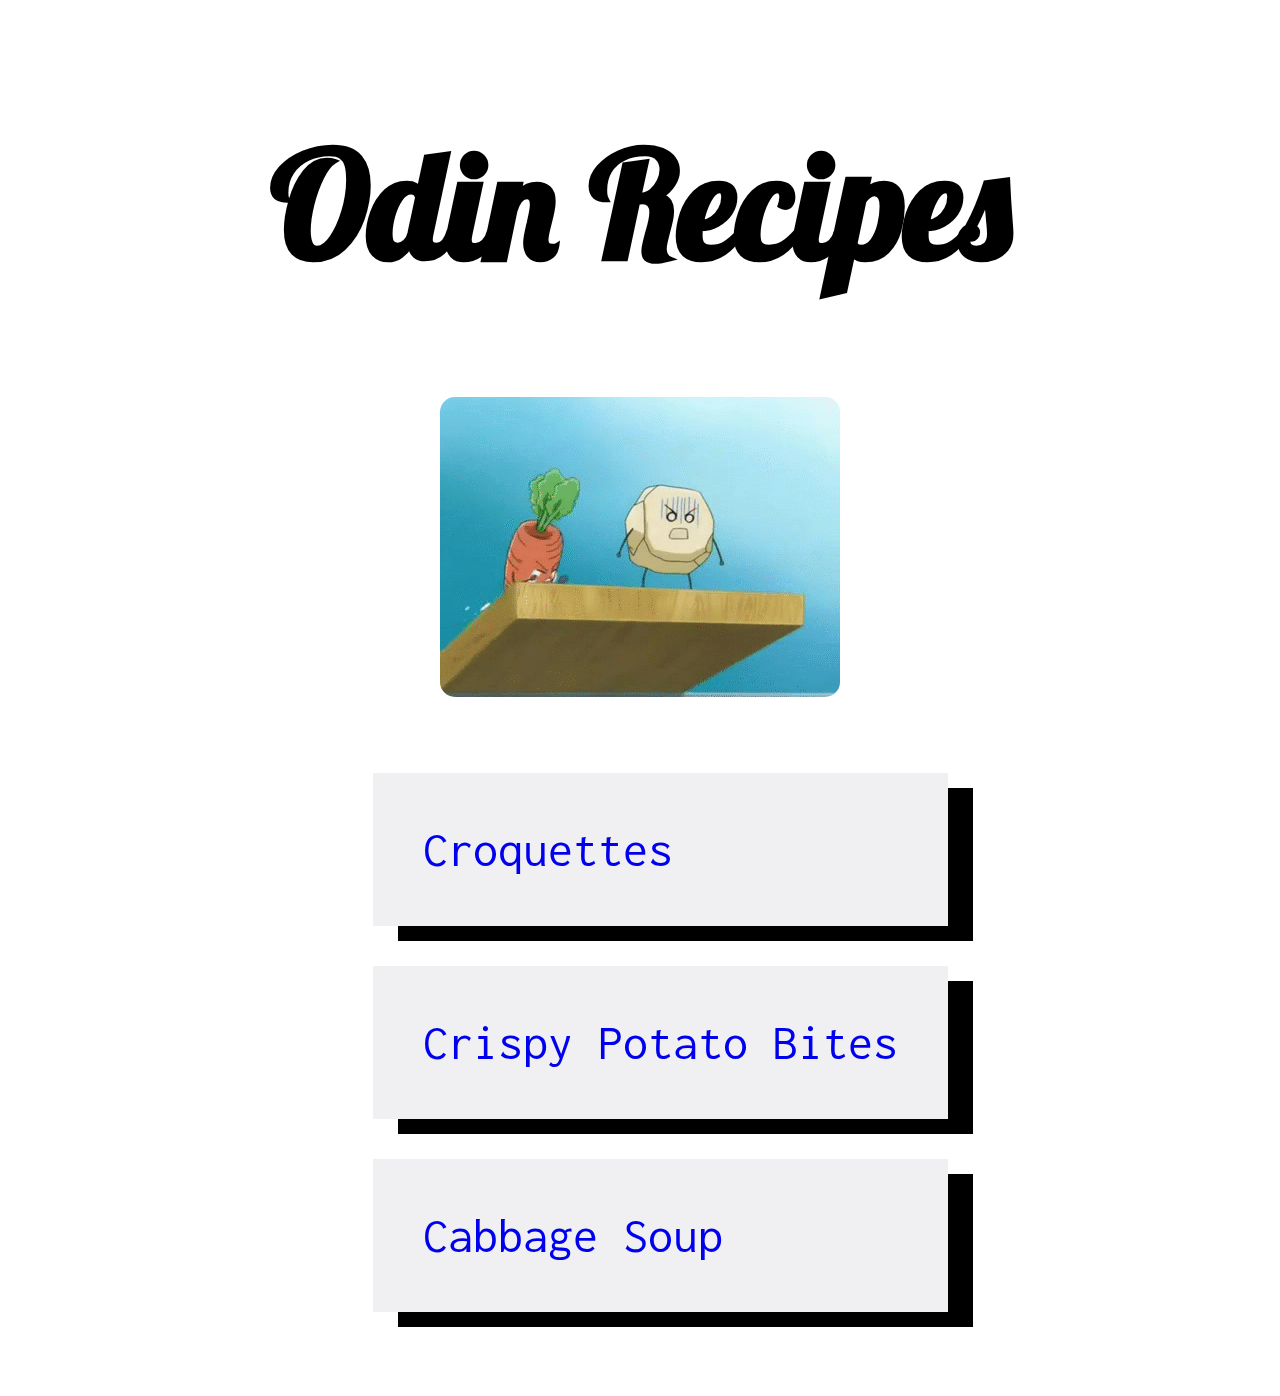
<file: index.html>
<!DOCTYPE html>
<html lang="en">
<head>
    <meta charset="UTF-8">
    <meta name="viewport" content="width=device-width, initial-scale=1.0">
    <title>Odin Recipes</title>
    <link rel="stylesheet" href="style.css">
    <link rel="preconnect" href="https://fonts.googleapis.com">
    <link rel="preconnect" href="https://fonts.gstatic.com" crossorigin>
    <link href="https://fonts.googleapis.com/css2?family=Inconsolata&family=Lobster&display=swap" rel="stylesheet">

</head>

<body>
    <div href="index.html" class="header">
        <a><h1>Odin Recipes</h1></a>
    </div>

    <img id="potato-gif" src="../gifs/potato.gif" alt="anime potato clip">
    
    <div class="recipe-list">
        <ul>
            <li class="recipe"><a href="recipes/croquettes.html" class="recipe-link">Croquettes</a></li>
            <li class="recipe"><a href="recipes/potatoBites.html" class="recipe-link">Crispy Potato Bites</a></li>
            <li class="recipe"><a href="recipes/cabbageSoup.html" class="recipe-link">Cabbage Soup</a></li>
        </ul>
    </div>
    
</body>
</html>
</file>
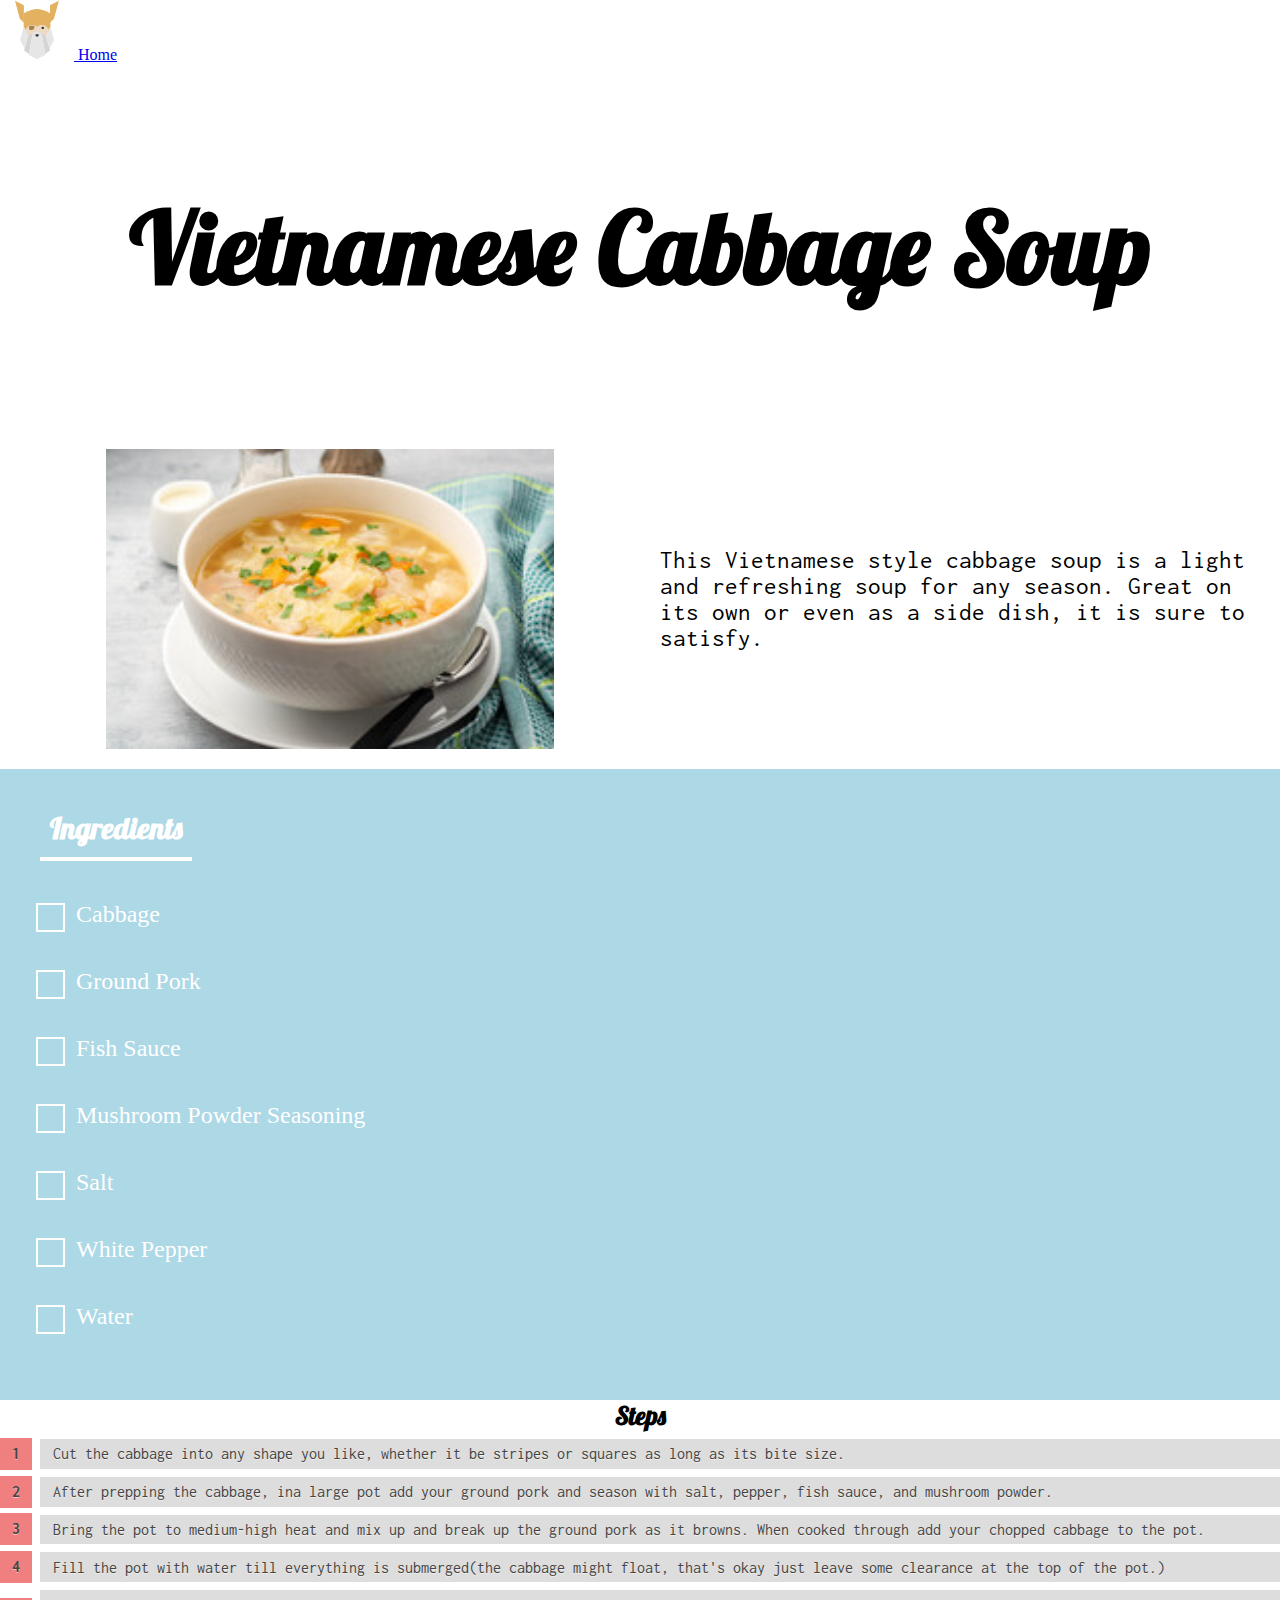
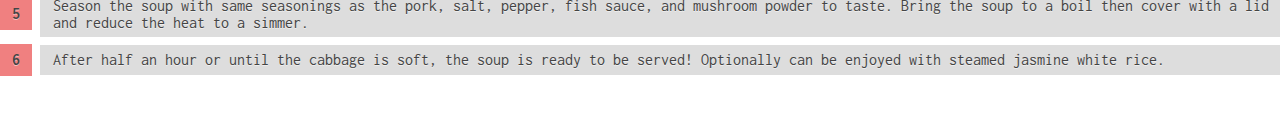
<file: recipes/cabbageSoup.html>
<!DOCTYPE html>
<html lang="en">
<head>
    <meta charset="UTF-8">
    <meta name="viewport" content="width=device-width, initial-scale=1.0">
    <title>Vietnamese Cabbage Soup</title>
    <link rel="stylesheet" href="recipes.css">
    <link rel="preconnect" href="https://fonts.googleapis.com">
    <link rel="preconnect" href="https://fonts.gstatic.com" crossorigin>
    <link href="https://fonts.googleapis.com/css2?family=Inconsolata&family=Lobster&display=swap" rel="stylesheet">

</head>
<body>
    <header class>
        <div>
            <div>
                <a href="../index.html">
                    <img src="../images/odinProjectLogo.svg" class="logoNav" alt="odin project logo">
                </a>
                
                <a href="../index.html" class="homeNav">Home</a>
            </div>
        </div>
    </header>

    <h1 class="recipe-title">Vietnamese Cabbage Soup</h1>
    
    <div class="flex-container">
        <div class="flex-child">    
            <img class="food-img" src="../images/cabbageSoup.jpg" alt="Cabbage Soup">
        </div>
        
        <div class="flex-child">
            <p class="recipe-desc">This Vietnamese style cabbage soup is a light and refreshing soup for any season. Great on its own or even as a side dish, it is sure to satisfy.</p>
        </div>
    </div>

    <div class="list">
        <h2>Ingredients</h2>
        <label>
           <input type="checkbox" name="">
             <i></i>
            <span>Cabbage</span>
        </label>
        <label>
            <input type="checkbox" name="">
              <i></i>
             <span>Ground Pork</span>
         </label>
         <label>
            <input type="checkbox" name="">
              <i></i>
             <span>Fish Sauce</span>
         </label>
         <label>
            <input type="checkbox" name="">
              <i></i>
             <span>Mushroom Powder Seasoning</span>
         </label>
         <label>
            <input type="checkbox" name="">
              <i></i>
             <span>Salt</span>
         </label>
         <label>
            <input type="checkbox" name="">
              <i></i>
             <span>White Pepper</span>
         </label>
         <label>
            <input type="checkbox" name="">
              <i></i>
             <span>Water</span>
         </label>
    </div>
    
    <h2>Steps</h2>
    <ol class="squared-list">
        <li><a href="">Cut the cabbage into any shape you like, whether it be stripes or squares as long as its bite size.</a></li>
        <li><a href="">After prepping the cabbage, ina large pot add your ground pork and season with salt, pepper, fish sauce, and mushroom powder.</a></li>
        <li><a href="">Bring the pot to medium-high heat and mix up and break up the ground pork as it browns. When cooked through add your chopped cabbage to the pot.</a></li>
        <li><a href="">Fill the pot with water till everything is submerged(the cabbage might float, that's okay just leave some clearance at the top of the pot.)</a></li>
        <li><a href="">Season the soup with same seasonings as the pork, salt, pepper, fish sauce, and mushroom powder to taste. Bring the soup to a boil then cover with a lid and reduce the heat to a simmer.</a></li>
        <li><a href="">After half an hour or until the cabbage is soft, the soup is ready to be served! Optionally can be enjoyed with steamed jasmine white rice.</a></li>
    </ol>
</body>
</html>
</file>
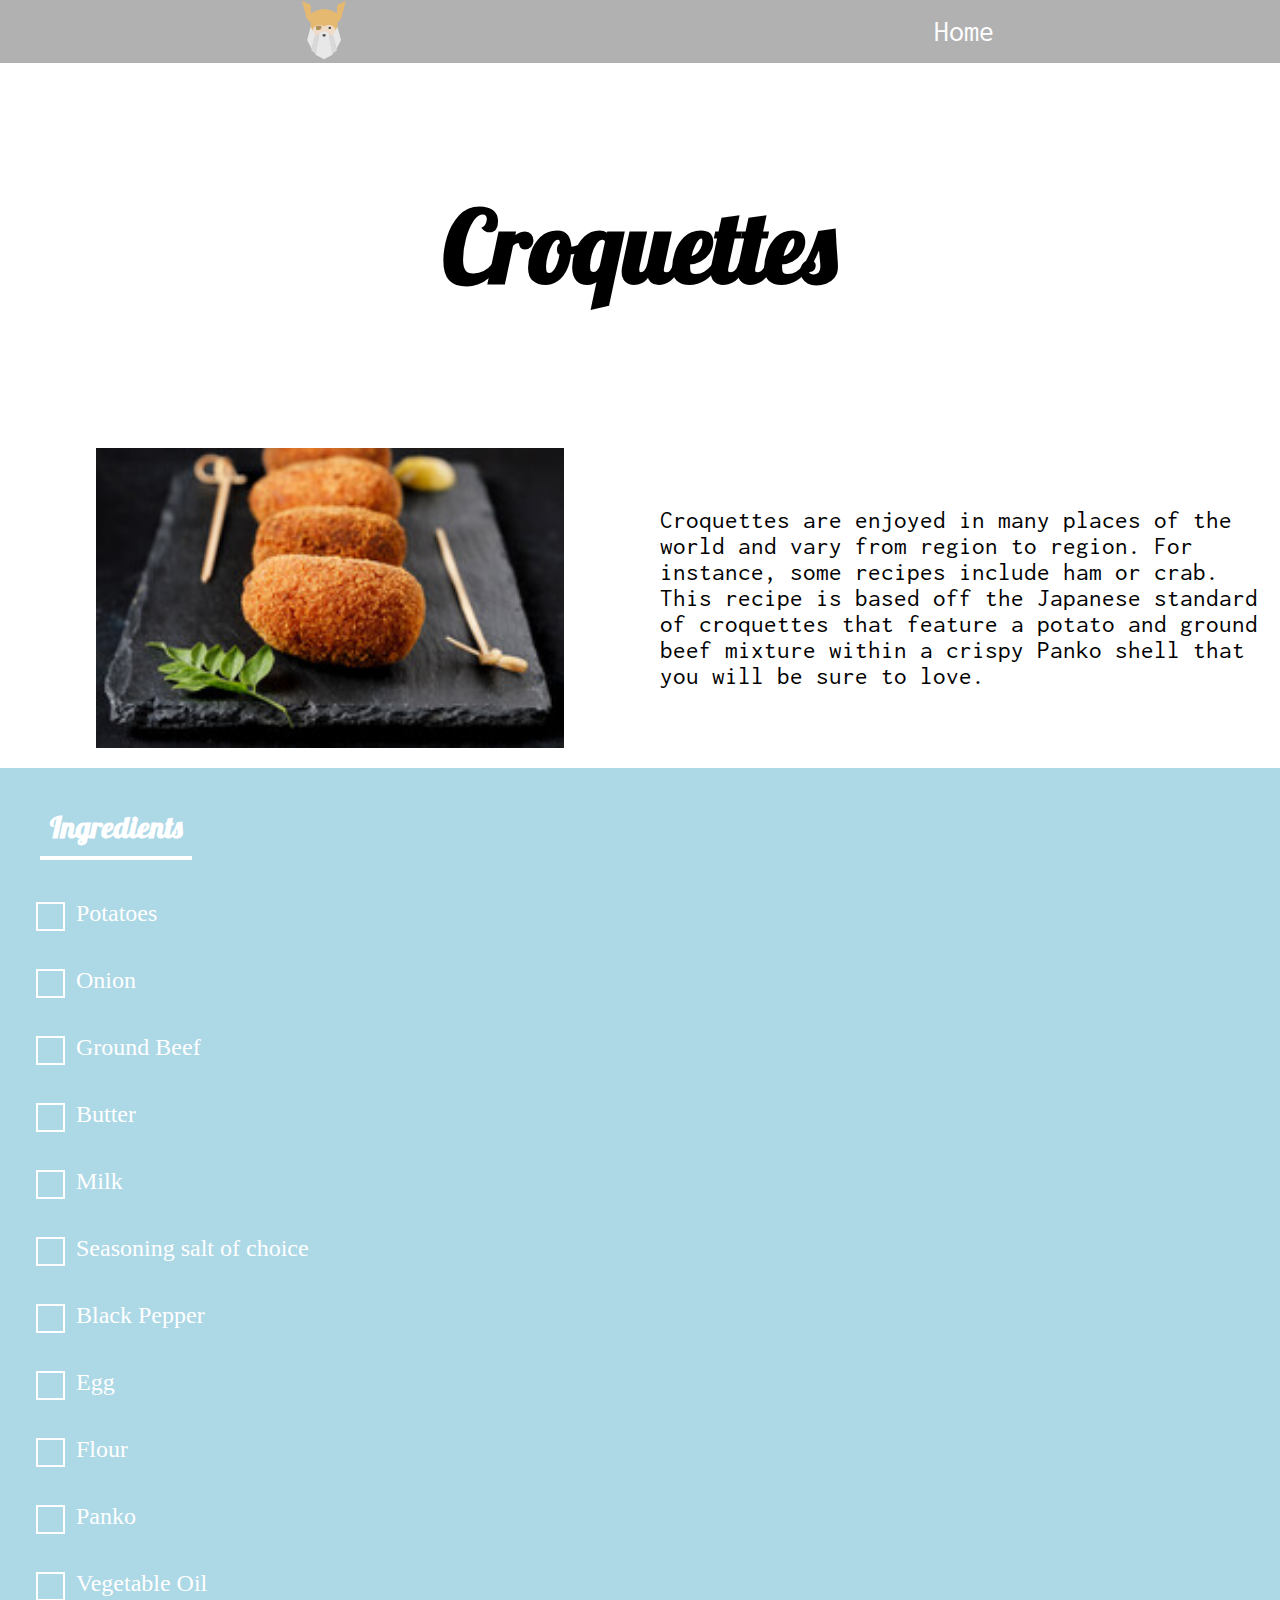
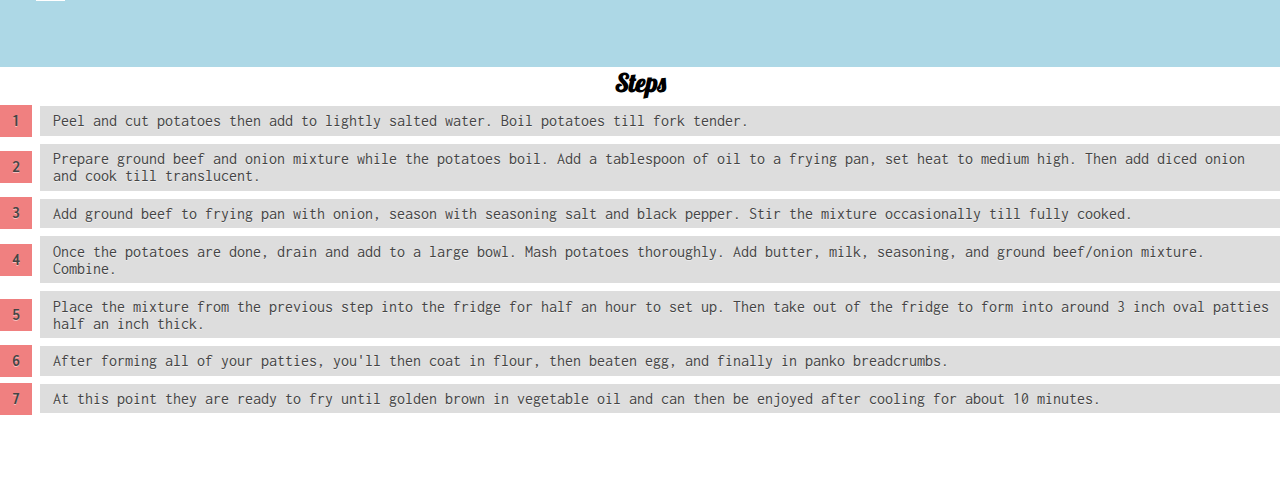
<file: recipes/croquettes.html>
<!DOCTYPE html>
<html lang="en">
<head>
    <meta charset="UTF-8">
    <meta name="viewport" content="width=device-width, initial-scale=1.0">
    <title>Croquettes</title>
    <link rel="stylesheet" href="recipes.css">
    <link rel="preconnect" href="https://fonts.googleapis.com">
    <link rel="preconnect" href="https://fonts.gstatic.com" crossorigin>
    <link href="https://fonts.googleapis.com/css2?family=Inconsolata&family=Lobster&display=swap" rel="stylesheet">


</head>
<body>
    <div class="header">
                <a href="../index.html"><img src="../images/odinProjectLogo.svg" class="logoNav" alt="odin project logo"></a>
            <div class="header-right">
                <a href="../index.html">Home</a>
            </div>
    </div>

<main>
    <h1 class="recipe-title">Croquettes</h1>
    
    <div class="flex-container">
        <div class="flex-child">    
            <img class="food-img" src="../images/croquettes.jpg" alt="Croquettes">
        </div>
        
        <div class="flex-child">
            <p class="recipe-desc">Croquettes are enjoyed in many places of the world and vary from region to region. For instance, some recipes include ham or crab. This recipe is based off the Japanese standard of croquettes that feature a potato and ground beef mixture within a crispy Panko shell that you will be sure to love.</p>
        </div>
    </div>


    <!--<div id="list-body"> -->
    <div class="list">
        <h2>Ingredients</h2>
        <label>
           <input type="checkbox" name="">
             <i></i>
            <span>Potatoes</span>
        </label>
        <label>
            <input type="checkbox" name="">
              <i></i>
             <span>Onion</span>
         </label>
         <label>
            <input type="checkbox" name="">
              <i></i>
             <span>Ground Beef</span>
         </label>
         <label>
            <input type="checkbox" name="">
              <i></i>
             <span>Butter</span>
         </label>
         <label>
            <input type="checkbox" name="">
              <i></i>
             <span>Milk</span>
         </label>
         <label>
            <input type="checkbox" name="">
              <i></i>
             <span>Seasoning salt of choice</span>
         </label>
         <label>
            <input type="checkbox" name="">
              <i></i>
             <span>Black Pepper</span>
         </label>
         <label>
            <input type="checkbox" name="">
              <i></i>
             <span>Egg</span>
         </label>
         <label>
            <input type="checkbox" name="">
              <i></i>
             <span>Flour</span>
         </label>
         <label>
            <input type="checkbox" name="">
              <i></i>
             <span>Panko</span>
         </label>
         <label>
            <input type="checkbox" name="">
              <i></i>
             <span>Vegetable Oil</span>
         </label>
    </div>
    <!--</div>-->
    
    <h2>Steps</h2>
        <ol class="squared-list">
            <li><a href="">Peel and cut potatoes then add to lightly salted water. Boil potatoes till fork tender.</a></li>
            <li><a href="">Prepare ground beef and onion mixture while the potatoes boil. Add a tablespoon of oil to a frying pan, set heat to medium high. Then add diced onion and cook till translucent.</a></li>
            <li><a href="">Add ground beef to frying pan with onion, season with seasoning salt and black pepper. Stir the mixture occasionally till fully cooked.</a></li>
            <li><a href="">Once the potatoes are done, drain and add to a large bowl. Mash potatoes thoroughly. Add butter, milk, seasoning, and ground beef/onion mixture. Combine.</a></li>
            <li><a href="">Place the mixture from the previous step into the fridge for half an hour to set up. Then take out of the fridge to form into around 3 inch oval patties half an inch thick.</a></li>
            <li><a href="">After forming all of your patties, you'll then coat in flour, then beaten egg, and finally in panko breadcrumbs.</a></li>
            <li><a href="">At this point they are ready to fry until golden brown in vegetable oil and can then be enjoyed after cooling for about 10 minutes.</a></li>
        </ol>
</main>
    
</body>
</html>
</file>
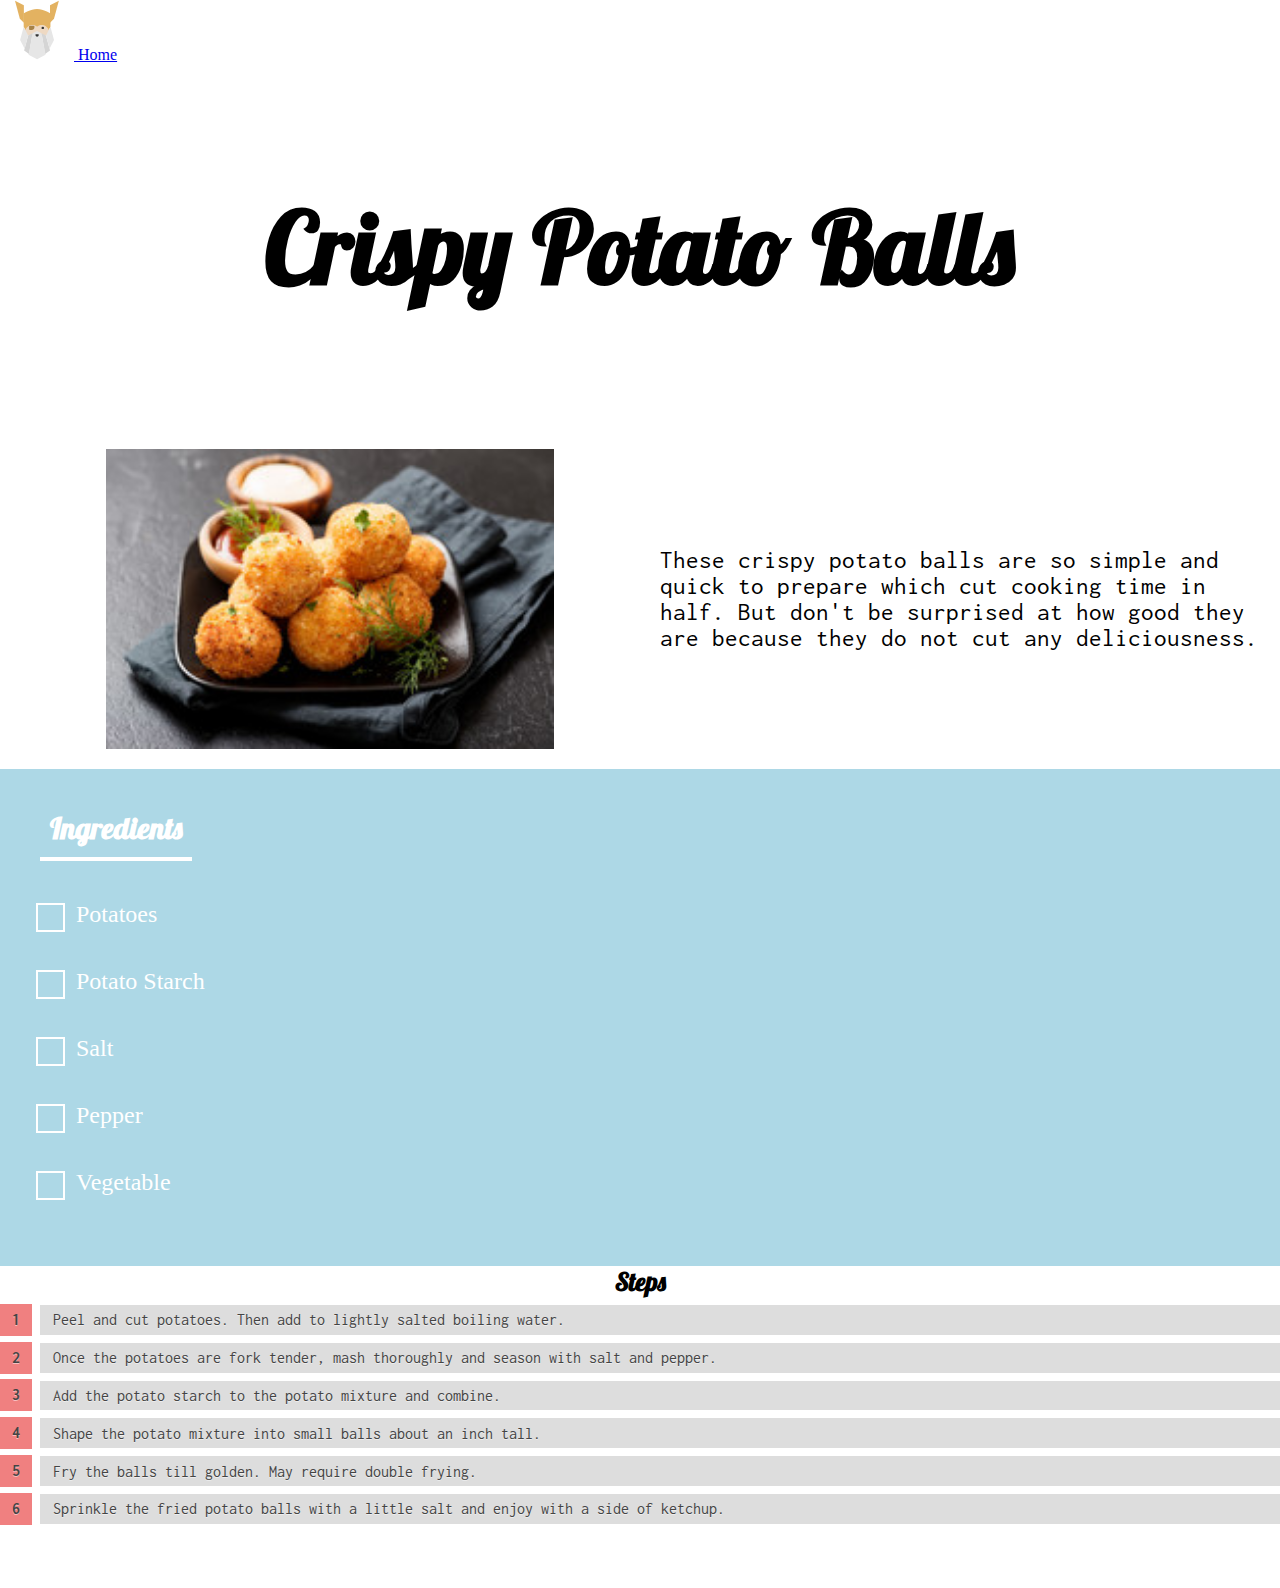
<file: recipes/potatoBites.html>
<!DOCTYPE html>
<html lang="en">
<head>
    <meta charset="UTF-8">
    <meta name="viewport" content="width=device-width, initial-scale=1.0">
    <title>Crispy Potato Bites</title>
    <link rel="stylesheet" href="recipes.css">
    <link rel="preconnect" href="https://fonts.googleapis.com">
    <link rel="preconnect" href="https://fonts.gstatic.com" crossorigin>
    <link href="https://fonts.googleapis.com/css2?family=Inconsolata&family=Lobster&display=swap" rel="stylesheet">

</head>
<body>
    <header class>
        <div>
            <div>
                <a href="../index.html">
                    <img src="../images/odinProjectLogo.svg" class="logoNav" alt="odin project logo">
                </a>
                
                <a href="../index.html" class="homeNav">Home</a>
            </div>
        </div>
    </header>
    
    <h1 class="recipe-title">Crispy Potato Balls</h1>
    
    <div class="flex-container">
        <div class="flex-child">    
            <img class="food-img" src="../images/potatoBalls.jpg" alt="Potato Balls">
        </div>
        
        <div class="flex-child">
            <p class="recipe-desc">These crispy potato balls are so simple and quick to prepare which cut cooking time in half. But don't be surprised at how good they are because they do not cut any deliciousness.</p>
        </div>
    </div>

    <div class="list">
        <h2>Ingredients</h2>
        <label>
           <input type="checkbox" name="">
             <i></i>
            <span>Potatoes</span>
        </label>
        <label>
            <input type="checkbox" name="">
              <i></i>
             <span>Potato Starch</span>
         </label>
         <label>
            <input type="checkbox" name="">
              <i></i>
             <span>Salt</span>
         </label>
         <label>
            <input type="checkbox" name="">
              <i></i>
             <span>Pepper</span>
         </label>
         <label>
            <input type="checkbox" name="">
              <i></i>
             <span>Vegetable</span>
         </label>
    </div>
    
    
    <h2>Steps</h2>
    <ol class="squared-list">
        <li><a href="">Peel and cut potatoes. Then add to lightly salted boiling water.</a></li>
        <li><a href="">Once the potatoes are fork tender, mash thoroughly and season with salt and pepper.</a></li>
        <li><a href="">Add the potato starch to the potato mixture and combine.</a></li>
        <li><a href="">Shape the potato mixture into small balls about an inch tall.</a></li>
        <li><a href="">Fry the balls till golden. May require double frying.</a></li>
        <li><a href="">Sprinkle the fried potato balls with a little salt and enjoy with a side of ketchup.</a></li>
    </ol>
     
</body>
</html>
</file>
<file: style.css>
* {
    list-style-type: none;
    text-decoration: none;
}

.header {
    display:flex;
    justify-content: center;
    align-items: center;
    font-family: 'Lobster', cursive;
    font-size: 75px;
}

.header:visited {
        text-decoration: none;
        color:black;
}

.header:hover {
    color:lightcoral; 
    cursor: pointer;
    transition: ease-in-out 0.5s;
}

.recipe-list {
    display:flex;
    justify-content: center;
    align-items: center;
}

.recipe-list {
    padding: 20px;
}

.recipe {
    padding: 50px;
    margin: 40px;
    background-color: #f0f0f3;
    box-shadow: 25px 15px;
}

.recipe {
    font-family: 'Inconsolata', monospace;
    font-size: 50px;
    text-decoration: none;
    cursor: pointer;
}

.recipe-link:hover {
    color:lightcoral; 
    cursor: pointer;
    transition: ease-in-out 0.3s;
}


a:visited {
    color:black;
}

#potato-gif {
    display: block;
    margin:auto;
    border-radius: 15px;
}
</file>
<file: recipes/recipes.css>
* {
    margin: auto;
    padding: 0;
}


.header {
    display: flex;
    width: 100%;
    background-color: darkgrey;
    opacity: .9;
}

.logoNav {
    padding: 0 15px;
    height: 80px;
    width: auto;
}

.logoNav {
    max-width: 100%;
    height: auto;
}

.header a {
    font-family: 'Inconsolata', monospace;
    color: white;
    text-align: center;
    text-decoration: none;
    font-size: 30px;
line-height: 25px;
   /* align-self: flex-end; */
}

.header-right {
    float: right;
}

h1 {
    display:flex;
    justify-content: center;
    align-items: center;
    font-family: 'Lobster', cursive;
    font-size: 100px;
}

h1 {
    padding: 20px;
    margin: 100px;
}

h2 {
    display:flex;
    justify-content: center;
    align-items: center;
    font-family: 'Lobster', cursive;
    font-size: 25px;
}

p {
    font-family: 'Inconsolata', monospace;
}

.flex-container {
    display: flex;
}

.flex-child {
    flex: 1;
}

.flex-child:first-child {
    margin: 20px;
}

.food-img {
    display: block;
    margin:auto;
    height: 300px;
}

.recipe-desc {
    display: block;
    margin:auto;
}

.recipe-desc {
    font-size: 25px;
}

#list-body {
    margin:0;
    padding: 0;
    font-family: 'Inconsolata', monospace;
    height: 300px;
    width: auto;
}

#list-body {
    display: flex;
    justify-content: center;
    align-items: center;
    background-color: lightblue;
}

.list {
    padding: 30px;
    position: relative;
    background: lightblue;
}

.list h2 {
    color: #fff;
    font-size: 30px;
    padding: 10px;
    margin-left: 10px;
    display: inline-block;
    border-bottom: 4px solid #fff;
}

.list label {
    position: relative;
    display: block;
    margin: 40px 0;
    color: #fff;
    font-size: 24px;
    cursor: pointer;
}

.list input[type="checkbox"] {
    -webkit-appearance: none;
}

.list i {
    position: absolute;
    top: 2px;
    display: inline-block;
    width: 25px;
    height: 25px;
    border: 2px solid #fff;
}

.list input[type="checkbox"]:checked ~ i {
    top: 1px;
    border-top: none;
    border-right: none;
    height: 15px;
    width: 25px;
    transform: rotate(-45deg);
}

.list span {
    position: relative;
    left: 40px;
    transition: 0.5s;
}

.list span:before {
    content: '';
    position:absolute;
    top:50%;
    left:0;
    width: 1px;
    background: #fff;
    transform: translateY(-50%) scaleX(0);
    transform-origin: right;
    transition: transform 0.5s;
}

.list input[type="checkbox"]:checked ~ span:before {
    transform: translateY(-50%) scaleX(0);
    transform-origin: left;
    transition: transform 0.5s;
}

.list input[type="checkbox"]:checked ~ span {
   color: lightslategray;
}

ol {
    counter-reset: li;
    list-style: none; 
    *list-style: decimal; 
    font-family: 'Inconsolata', monospace;
    font: 15px ;
    padding: 0;
    margin-bottom: 4em;
    text-shadow: 0 1px 0 rgba(255,255,255,.5);
  }

  .squared-list a{
    position: relative;
    display: block;
    padding: .4em .4em .4em .8em;
    *padding: .4em;
    margin: .5em 0 .5em 2.5em;
    background: #ddd;
    color: #444;
    text-decoration: none;
    transition: all .3s ease-out;
  }

  .squared-list a:hover{
    background: #eee;
  }

  .squared-list a:before{
    content: counter(li);
    counter-increment: li;
    position: absolute;
    left: -2.5em;
    top: 50%;
    margin-top: -1em;
    background: lightcoral;
    height: 2em;
    width: 2em;
    line-height: 2em;
    text-align: center;
    font-weight: bold;
  }

  .squared-list a:after{
    position: absolute;
    content: '';
    border: .5em solid transparent;
    left: -1em;
    top: 50%;
    margin-top: -.5em;
    transition: all .3s ease-out;
  }

  .squared-list a:hover:after{
    left: -.5em;
    border-left-color: lightcoral;
  }
</file>
